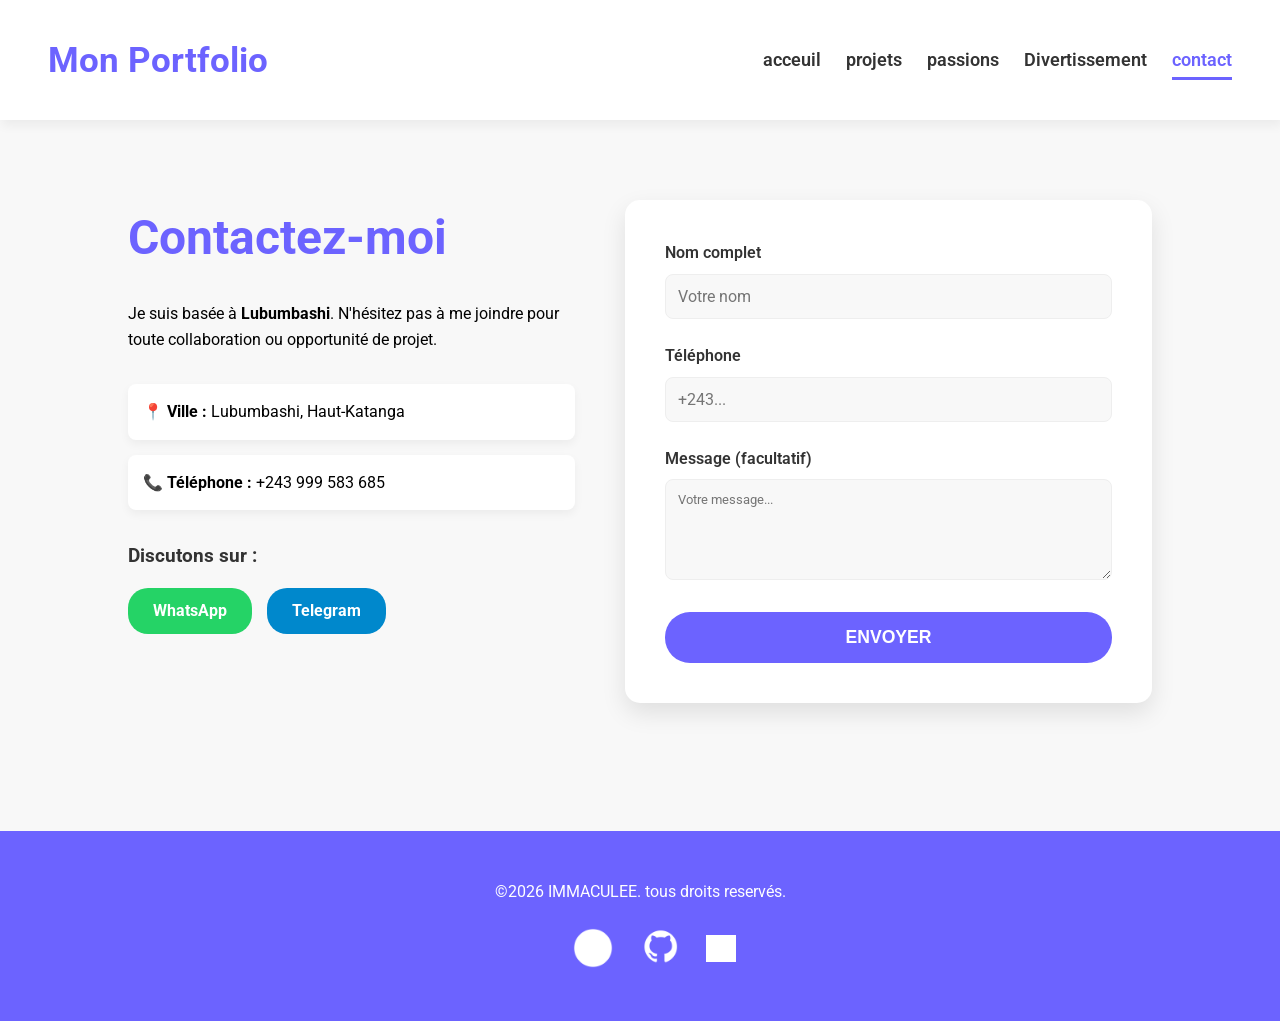
<file: contact.html>
<!DOCTYPE html>
<html lang="en">
<head>
    <meta charset="UTF-8">
    <meta name="viewport" content="width=device-width, initial-scale=1.0">
    
    <link rel="stylesheet" href="css/style.CSS">
    <title>Mon Portfolio</title>
    <link rel="preconnect" href="https://fonts.googleapis.com">
<link rel="preconnect" href="https://fonts.gstatic.com" crossorigin>
<link href="https://fonts.googleapis.com/css2?family=Roboto:ital,wght@0,100..900;1,100..900&display=swap" rel="stylesheet">
</head>
<body>
    <header>
        <div>
            <a href="">Mon Portfolio</a>
        </div>
        <nav>
            <ul>
                 <li><a href="index.html" >acceuil</a></li>
                 <li><a href="projet.html">projets</a></li>
                  <li><a href="passion.html">passions</a></li>
                   <li><a href="Divertissement.html" >Divertissement</a></li>
                   <li><a href="contact.html"class="active ">contact</a></li>
            </ul>
        </nav>
    </header>
    <main>
        <section class="contact-section">
            <div class="contact-info">
                <h1>Contactez-moi</h1>
                <p>Je suis basée à <strong>Lubumbashi</strong>. N'hésitez pas à me joindre pour toute collaboration ou opportunité de projet.</p>
                
                <div class="info-details">
                    <div class="info-box">
                        <p><strong>📍 Ville :</strong> Lubumbashi, Haut-Katanga</p>
                    </div>
                    <div class="info-box">
                        <p><strong>📞 Téléphone :</strong> +243 999 583 685</p>
                    </div>
                </div>

                <div class="social-direct">
                    <h3>Discutons sur :</h3>
                    <div class="buttons-container">
                        <a href="https://wa.me/243999583685" target="_blank" class="btn-app whatsapp">
                            WhatsApp
                        </a>
                        <a href="https://t.me/+243999583685" target="_blank" class="btn-app telegram">
                            Telegram
                        </a>
                    </div>
                </div>
            </div>

            <div class="contact-form-container">
                <form action="#" method="POST">
                    <div class="form-group">
                        <label for="nom">Nom complet</label>
                        <input type="text" id="nom" name="nom" placeholder="Votre nom" required>
                    </div>

                    <div class="form-group">
                        <label for="tel">Téléphone</label>
                        <input type="tel" id="tel" name="tel" placeholder="+243..." required>
                    </div>

                    <div class="form-group">
                        <label for="message">Message (facultatif)</label>
                        <textarea id="message" name="message" rows="5" placeholder="Votre message..."></textarea>
                    </div>

                    <button type="submit" class="btn-submit">Envoyer</button>
                </form>
            </div>
        </section>
    </main>
    <footer>
        <p>&copy;2026 IMMACULEE. tous droits reservés.</p>
        <div>
            <a href="#">
            
                  
            </a>
            <img src="image/logolidink.webp" alt="logo linkedin" width="50">
            <img src="image/github.png" alt="logo github" width="40">
            <img src="image/logo_x.webp" alt="logo xtwitter" width="30">
        </div>
    </footer>
</body>
</html>
</file>
<file: css/style.CSS>
:root{
    --violet-doux: #6c63ff;
    --violet-foncé: #534EDD;
    --orange-vif: #ffa726;
    --gris-trés-foncé: #333;
    --gris-foncé: #666;
    --gris-tres-clair: #f8f8f8;
    --gris-clair: #eee;

}
*{
    margin: 0;
    padding: 0;
    box-sizing: border-box;
}

body{
    background-color: var(--gris-tres-clair);
    font-family: Roboto, sans-serif;
    line-height: 1.6;
} 

header{
    background-color: white;
    box-shadow: 2px 6px 10px rgba(0, 0, 0, 0.05);
    position: sticky;
    top: 0;
    z-index: 100;
    display: flex;
    justify-content: space-between; 
    align-items: center;
    padding: 2rem 3rem;
}

header div a {
    text-decoration: none;
    font-size: 2.2rem;
    font-weight: bold;
    color: var(--violet-doux);
}

ul li {
    list-style: none;
    margin-left: 25px;
}
ul{
    display: flex;
}

ul li a {
    text-decoration: none;
    color: var(--gris-trés-foncé);
    font-weight: 600;
    font-size: 1.1rem;
    position: relative;
    padding: 10px 0;
}


ul li a:hover{
    color: var(--violet-doux);
}

ul li a::after {
    content: '';
    position:absolute;
    left: 0;
    bottom: 0;
    height: 3px;
    width: 0%;
    background-color: var(--violet-doux);
    transition: width 0.3s ease;
}

ul li a:hover::after {
    width: 100%;
}

a.active {
    color: var(--violet-doux);
}

a.active::after{
    width: 100%;
}

.hero {
    display: flex;
    justify-content: center;
    align-items: center;
    gap: 5rem;
    text-align: center;
    margin: 10rem 2rem;
} 

.hero img {
    width: 300px;
    height: 300px;
    object-fit: cover;
    border-radius: 50%;
    border: 8px solid var(--violet-doux);
}

.hero h1 {
    color: var(--violet-doux);
    font-size: 4rem;
    font-weight: 700;
    margin-bottom: 1.2rem;
}

.hero p {
    color: var(--gris-foncé);
    font-size: 1.3rem;
    margin-bottom: 1.2rem;
}

.hero a {
    text-decoration: none;
    display: inline-block;
    background-color: var(--violet-doux);
    color: white;
    padding: 15px 30px;
    border-radius: 25px;
    text-transform: uppercase;
    letter-spacing: 1.1px;
    font-weight: 600;
    margin-top: 1rem;
    transition: background-color 0.3s ease, transform 0.2s ease;
}

.hero a:hover {
    background-color: var(--violet-foncé);
    transform: translatey(-3px);
}

.aPropos {
    width: 800px;
    margin: 6rem auto;
    text-align: center;
}

section h2{
    color: var(--violet-doux);
    font-size: 2.6rem;
    font-weight: 700;
    position: relative;
    text-align: center;
}

section h2::after {
    content: '';
    display: block;
    width: 60px;
    height: 4px;
    background-color: var(--violet-doux);
    margin: 1.2rem auto;
    border-radius: 2px;
}

.aPropos p {
    margin-bottom: 2rem;
    color: var(--gris-foncé);
    font-size: 1.3rem;
}

.compétences table {
    width: 80%;
    margin: 0 auto;
    border-collapse: collapse;
    background-color: #FFF;
    box-shadow: 0 5px rgba(0, 0, 0, 0.08);
    border-radius: 10px;
    overflow: hidden;
}

.compétences table th, .compétences table td {
    padding: 15px;
}

.compétences table thead {
    background-color: var(--violet-doux);
    color: #FFF;
    text-transform: uppercase;
}

.compétences table tbody td {
    border-bottom: 1px solid var(--gris-clair);
}

.compétences table tbody tr:nth-child(even) {
    background-color: #FDFDFD;
}

.compétences table tbody tr {
    transition: background-color 0.3s ease;
}

.compétences table tbody tr:hover {
    background-color: #f0f0f0;
}

.compétences table thead th {
    text-align: left;
}

footer {
    margin-top: 3rem;
    background-color: var(--violet-doux);
    padding: 3rem;
    text-align: center;
}

footer p {
    color: white;
    margin-bottom: 1.2rem;
}

footer a {
    display:inline-block;
    font-size: 1.6rem;
    color: white;
    margin: 0 10px;
    transition: color 0.3s ease, transform 0.2s ease;
}

footer a:hover {
    color: var(--orange-vif);
    transform: translateY(-3px);
}
/* Styles pour la grille de passions */
.passions-grid {
    display: flex;
    justify-content: center;
    flex-wrap: wrap; /* Permet aux cartes de passer à la ligne sur mobile */
    gap: 2.5rem;
    padding: 2rem;
    max-width: 1200px;
    margin: 0 auto 6rem auto;
}

.passion-card {
    background-color: white;
    width: 320px;
    border-radius: 15px;
    text-align: center;
    box-shadow: 0 4px 15px rgba(0, 0, 0, 0.08);
    transition: transform 0.3s ease, box-shadow 0.3s ease;
    overflow: hidden; /* Pour que l'image ne dépasse pas des bords arrondis */
    padding-bottom: 2rem;
}

.passion-card:hover {
    transform: translateY(-10px);
    box-shadow: 0 8px 25px rgba(108, 99, 255, 0.2); /* Ombre violette au survol */
}

.image-container {
    width: 100%;
    height: 180px;
    margin-bottom: 1.5rem;
}

.image-container img {
    width: 100%;
    height: 100%;
    object-fit: cover; /* L'image remplit le cadre sans être écrasée */
}

.passion-card h3 {
    color: var(--violet-doux);
    margin: 0.5rem 1rem;
    font-size: 1.6rem;
    font-weight: 700;
}

.passion-card p {
    color: var(--gris-foncé);
    font-size: 1.05rem;
    padding: 0 1.5rem;
    line-height: 1.4;
}
/* --- Styles pour la page Divertissement --- */

.divertissement-header {
    text-align: center;
    margin: 4rem 2rem;
}

.divertissement-header h1 {
    color: var(--violet-doux);
    font-size: 3.5rem;
    margin-bottom: 1rem;
}

.divertissement-header p {
    color: var(--gris-foncé);
    font-size: 1.2rem;
    max-width: 700px;
    margin: 0 auto;
}

.grid-container {
    display: grid;
    grid-template-columns: repeat(auto-fit, minmax(300px, 1fr));
    gap: 30px;
    padding: 2rem 5%;
    margin-bottom: 5rem;
}

.div-card {
    background-color: white;
    border-radius: 15px;
    overflow: hidden; /* Pour que l'image respecte les bords arrondis */
    box-shadow: 0 10px 20px rgba(0, 0, 0, 0.05);
    transition: transform 0.3s ease, box-shadow 0.3s ease;
}

.div-card:hover {
    transform: translateY(-10px);
    box-shadow: 0 15px 30px rgba(108, 99, 255, 0.2); /* Ombre violette légère au survol */
}

.div-card img {
    width: 100%;
    height: 200px;
    object-fit: cover;
    border-bottom: 4px solid var(--violet-doux);
}

.card-content {
    padding: 20px;
}

.card-content h3 {
    color: var(--violet-doux);
    font-size: 1.6rem;
    margin-bottom: 10px;
}

.card-content p {
    color: var(--gris-foncé);
    font-size: 1rem;
    line-height: 1.5;
}

/* Ajustement pour les images du footer (cas où tu n'utilises pas FontAwesome) */
footer div img {
    margin: 0 10px;
    filter: brightness(0) invert(1); /* Rend les logos blancs pour aller sur le fond violet */
    transition: transform 0.3s ease;
    vertical-align: middle;
}

footer div img:hover {
    transform: scale(1.2);
}
/* Styles pour la page Contact */
.contact-container {
    display: flex;
    justify-content: space-around;
    align-items: flex-start;
    max-width: 1000px;
    margin: 6rem auto;
    padding: 0 2rem;
    gap: 4rem;
}

.contact-info {
    flex: 1;
    text-align: left;
}

.contact-info h2 {
    text-align: left;
    margin-bottom: 1rem;
}

.contact-info h2::after {
    margin: 1rem 0; /* Aligne la ligne décorative à gauche */
}

.info-item {
    font-size: 1.5rem;
    margin: 1.5rem 0;
    color: var(--gris-tres-fonce);
    display: flex;
    align-items: center;
    gap: 10px;
}

.social-apps {
    display: flex;
    gap: 15px;
    margin-top: 2rem;
}

.social-apps a {
    text-decoration: none;
    color: white;
    padding: 10px 20px;
    border-radius: 8px;
    font-weight: 600;
    transition: opacity 0.3s;
}

.whatsapp { background-color: #25D366; }
.telegram { background-color: #0088cc; }

.social-apps a:hover {
    opacity: 0.8;
}

/* Style du Formulaire */
.contact-form {
    flex: 1;
    background: white;
    padding: 2.5rem;
    border-radius: 15px;
    box-shadow: 0 10px 30px rgba(0,0,0,0.05);
    transition: transform 0.3s ease, box-shadow 0.3s ease;
    animation: fadeInUp 0.8s ease both;
}

.form-group {
    margin-bottom: 1.5rem;
    text-align: left;
}

.form-group label {
    display: block;
    margin-bottom: 5px;
    color: var(--gris-tres-fonce);
    font-weight: 600;
}

.form-group input {
    width: 100%;
    padding: 12px;
    border: 1px solid var(--gris-clair);
    border-radius: 8px;
    font-size: 1rem;
    outline: none;
}

.form-group input:focus {
    border-color: var(--violet-doux);
}

.btn-submit {
    width: 100%;
    background-color: var(--violet-doux);
    color: white;
    border: none;
    padding: 15px;
    border-radius: 50px;
    font-size: 1rem;
    font-weight: 700;
    cursor: pointer;
    text-transform: uppercase;
    transition: background 0.3s;
}

.btn-submit:hover {
    background-color: var(--violet-fonce);
}

/* Responsive pour mobile */
@media (max-width: 768px) {
    .contact-container {
        flex-direction: column;
        margin: 3rem auto;
    }
    .social-apps {
        flex-direction: column;
    }
}

.projects {
    padding: 5rem 2rem;
    text-align: center;
}

.projects h2 {
    margin-bottom: 3rem;
}

/* GRID 3 PAR 3 */
.cards {
    display: grid;
    grid-template-columns: repeat(3, 300px);
    justify-content: center;
    gap: 25px;
}


.card {
    background-color: white;
    border-radius: 15px;
    overflow: hidden;
    box-shadow: 0 10px 25px rgba(0, 0, 0, 0.05);
    
    transition: transform 0.3s ease, box-shadow 0.3s ease;
    animation: fadeInUp 0.8s ease both;
}


.card:hover {
    transform: translateY(-8px);
    box-shadow: 0 15px 35px rgba(0, 0, 0, 0.1);
}

/* IMAGE */
.card img {
    width: 100%;
    height: 180px;
    object-fit: cover;
}

/* TITRE */
.card h3 {
    margin: 15px 10px 5px;
    color: var(--gris-trés-foncé);
}

/* TEXTE */
.card p {
    margin: 0 10px;
    color: var(--gris-foncé);
    font-size: 0.95rem;
}

/* TAGS */
.tags {
    padding: 10px;
}

.tags span {
    background-color: var(--gris-clair);
    padding: 5px 10px;
    margin: 4px;
    border-radius: 20px;
    font-size: 0.75rem;
    display: inline-block;
}

/* ACTIONS */
.actions {
    display: flex;
    justify-content: space-between;
    padding: 15px;
}

/* BOUTONS */
.actions button {
    border: none;
    background-color: var(--violet-doux);
    color: white;
    padding: 8px 14px;
    border-radius: 8px;
    font-size: 0.85rem;
    cursor: pointer;
    transition: background 0.3s ease, transform 0.2s ease;
}

.actions button:hover {
    background-color: var(--violet-foncé);
    transform: translateY(-2px);
}


.divertissement {
    padding: 5rem 2rem;
    text-align: center;
}

.divertissement h2 {
    margin-bottom: 3rem;
    color: var(--violet-doux);
    font-size: 2.8rem;
    font-weight: 700;
}

.divertissement-cards {
    display: grid;
    grid-template-columns: repeat(auto-fit, minmax(280px, 1fr));
    gap: 30px;
}

.divertissement-card {
    background-color: white;
    border-radius: 15px;
    overflow: hidden;
    box-shadow: 0 10px 25px rgba(0, 0, 0, 0.08);
    transition: transform 0.3s ease, box-shadow 0.3s ease;
    animation: fadeInUp 0.8s ease both;
}

.divertissement-card img {
    width: 100%;
    height: 200px;
    object-fit: cover;
}

.divertissement-card h3 {
    margin: 15px 10px 5px;
    color: var(--gris-trés-foncé);
    font-size: 1.4rem;
}

.divertissement-card p {
    margin: 0 10px 15px;
    color: var(--gris-foncé);
    font-size: 1rem;
}

.divertissement-tags span {
    background-color: var(--violet-doux);
    color: white;
    padding: 6px 12px;
    margin: 4px;
    border-radius: 20px;
    font-size: 0.8rem;
    display: inline-block;
}

.divertissement-card:hover {
    transform: translateY(-10px) scale(1.02);
    box-shadow: 0 15px 35px rgba(0, 0, 0, 0.15);
}

/* ===================== */
/* PASSIONS */
/* ===================== */
.passions {
    padding: 5rem 2rem;
    text-align: center;
}

.passions h2 {
    margin-bottom: 3rem;
    color: var(--violet-doux);
    font-size: 2.8rem;
    font-weight: 700;
}

.passions-cards {
    display: grid;
    grid-template-columns: repeat(auto-fit, minmax(280px, 1fr));
    gap: 30px;
}

.passions-card {
    background-color: white;
    border-radius: 15px;
    overflow: hidden;
    box-shadow: 0 10px 25px rgba(0, 0, 0, 0.08);
    transition: transform 0.3s ease, box-shadow 0.3s ease;
    animation: fadeInUp 0.8s ease both;
}

.passions-card img {
    width: 100%;
    height: 200px;
    object-fit: cover;
}

.passions-card h3 {
    margin: 15px 10px 5px;
    color: var(--gris-trés-foncé);
    font-size: 1.4rem;
}

.passions-card p {
    margin: 0 10px 15px;
    color: var(--gris-foncé);
    font-size: 1rem;
}

.passions-tags span {
    background-color: var(--violet-doux);
    color: white;
    padding: 6px 12px;
    margin: 4px;
    border-radius: 20px;
    font-size: 0.8rem;
    display: inline-block;
}

.passions-card:hover {
    transform: translateY(-10px) scale(1.02);
    box-shadow: 0 15px 35px rgba(0, 0, 0, 0.15);
}

@keyframes fadeInUp {
    from {
        opacity: 0;
        transform: translateY(30px);
    }
    to {
        opacity: 1;
        transform: translateY(0);
    }
}
/* --- PAGE CONTACT --- */

.contact-section {
    display: flex;
    justify-content: space-between;
    align-items: flex-start;
    padding: 5rem 10%;
    gap: 50px;
    flex-wrap: wrap; /* S'adapte sur mobile */
}

.contact-info {
    flex: 1;
    min-width: 300px;
}

.contact-info h1 {
    color: var(--violet-doux);
    font-size: 3rem;
    margin-bottom: 1.5rem;
    text-align: left;
}

.contact-info h1::after {
    margin: 1rem 0; /* Aligne la barre à gauche */
}

.info-details {
    margin: 2rem 0;
}

.info-box {
    background: white;
    padding: 15px;
    border-radius: 8px;
    margin-bottom: 15px;
    box-shadow: 0 4px 10px rgba(0,0,0,0.05);
}

.social-direct h3 {
    margin-bottom: 1rem;
    color: var(--gris-trés-foncé);
}

.buttons-container {
    display: flex;
    gap: 15px;
}

.btn-app {
    text-decoration: none;
    color: white;
    padding: 10px 25px;
    border-radius: 20px;
    font-weight: bold;
    transition: transform 0.3s ease;
}

.whatsapp { background-color: #25D366; }
.telegram { background-color: #0088cc; }

.btn-app:hover {
    transform: translateY(-3px);
    filter: brightness(1.1);
}

/* Formulaire */
.contact-form-container {
    flex: 1;
    min-width: 300px;
    background: white;
    padding: 2.5rem;
    border-radius: 15px;
    box-shadow: 0 10px 25px rgba(0,0,0,0.1);
}

.form-group {
    margin-bottom: 1.5rem;
}

.form-group label {
    display: block;
    margin-bottom: 8px;
    font-weight: 600;
    color: var(--gris-trés-foncé);
}

.form-group input, .form-group textarea {
    width: 100%;
    padding: 12px;
    border: 1px solid var(--gris-clair);
    border-radius: 8px;
    font-family: 'Roboto', sans-serif;
    outline: none;
    background-color: var(--gris-tres-clair);
}

.form-group input:focus, .form-group textarea:focus {
    border-color: var(--violet-doux);
}

.btn-submit {
    width: 100%;
    background-color: var(--violet-doux);
    color: white;
    padding: 15px;
    border: none;
    border-radius: 25px;
    font-size: 1.1rem;
    font-weight: bold;
    cursor: pointer;
    transition: background 0.3s ease;
}

.btn-submit:hover {
    background-color: var(--violet-foncé);
}

/* Responsivité tablettes/mobiles */
@media (max-width: 900px) {
    .contact-section {
        flex-direction: column;
        padding: 2rem 5%;
    }
}
</file>
